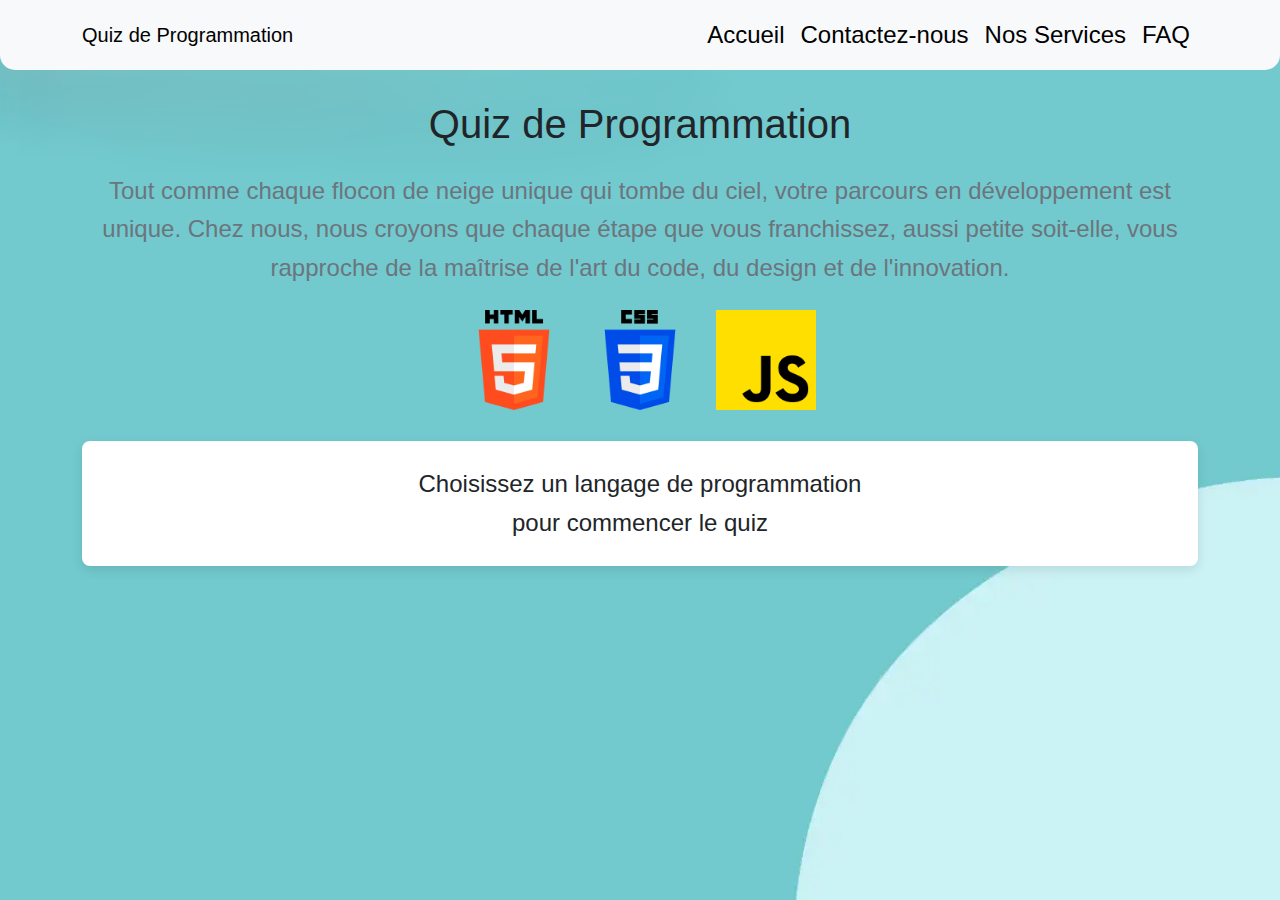
<file: index.html>
<!DOCTYPE html>
<html lang="fr">
  <head>
    <meta charset="UTF-8" />
    <meta name="viewport" content="width=device-width, initial-scale=1.0" />
    <title>Quiz de Programmation</title>
    <link
      href="https://cdn.jsdelivr.net/npm/bootstrap@5.3.0-alpha3/dist/css/bootstrap.min.css"
      rel="stylesheet"
    />
    <link rel="stylesheet" href="./style.css" />
    <link rel="stylesheet" href="./style/index.css" />
    <style>
    </style>
  </head>
  <body>
<!-- Navbar -->
<nav class="navbar navbar-expand-lg fixed-top bg-light navbar-light">
  <div class="container">
        <a class="navbar-brand" href="#">Quiz de Programmation</a>
    <button class="navbar-toggler" type="button" data-mdb-collapse-init data-mdb-target="#navbarSupportedContent"
      aria-controls="navbarSupportedContent" aria-expanded="false" aria-label="Toggle navigation">
      <i class="fas fa-bars"></i>
    </button>
    <div class="collapse navbar-collapse" id="navbarSupportedContent">
      <ul class="navbar-nav ms-auto align-items-center">
            <li class="nav-item">
              <a class="nav-link active" aria-current="page" href="index.html"
                >Accueil</a
              >
            </li>
            <li class="nav-item">
              <a class="nav-link" href="./contact.html">Contactez-nous</a>
            </li>
            <li class="nav-item">
              <a class="nav-link" href="./about.html">Nos Services</a>
            </li>
            <li class="nav-item">
              <a class="nav-link" href="./faq.html">FAQ</a>
            </li>
      </ul>
    </div>
  </div>
</nav>
<!-- Navbar -->
    <!-- <span class="big-circle"></span>
    <img src="img/shape.png" class="square" alt="" /> -->
    <div class="container text-center" style="margin-top: 100px;">
      <h1 class="mb-4">Quiz de Programmation</h1>
      <p>Tout comme chaque flocon de neige unique qui tombe du ciel, votre parcours en développement est unique. Chez nous, nous croyons que chaque étape que vous franchissez, aussi petite soit-elle, vous rapproche de la maîtrise de l'art du code, du design et de l'innovation.</p>
      <div class="d-flex justify-content-center">
        <button class="btn quiz-btn-html" onclick="startQuiz('HTML')">
          <img src="img/html-5.png" alt="HTML" class="icon" />
        </button>
        <button class="btn quiz-btn-css" onclick="startQuiz('CSS')">
          <img src="img/css-3.png" alt="HTML" class="icon" />
        </button>
        <button
          class="btn quiz-btn-js"
          onclick="startQuiz('JavaScript')"
        >
        <img src="img/js.png" alt="HTML" class="icon" />
      </button>
      </div>
      <div id="quiz-container" class="mt-4">Choisissez un langage de programmation<br/> pour commencer le quiz</div>
      <div id="score" class="mt-4"></div>
    </div>
    <!-- <footer>
      <p>Suivez-nous sur :</p>
      <a href="https://facebook.com" target="_blank">Facebook</a>
      <a href="https://twitter.com" target="_blank">Twitter</a>
      <a href="https://instagram.com" target="_blank">Instagram</a>
    </footer> -->
    <script src="./js/index.js"></script>

  </body>
</html>
</file>
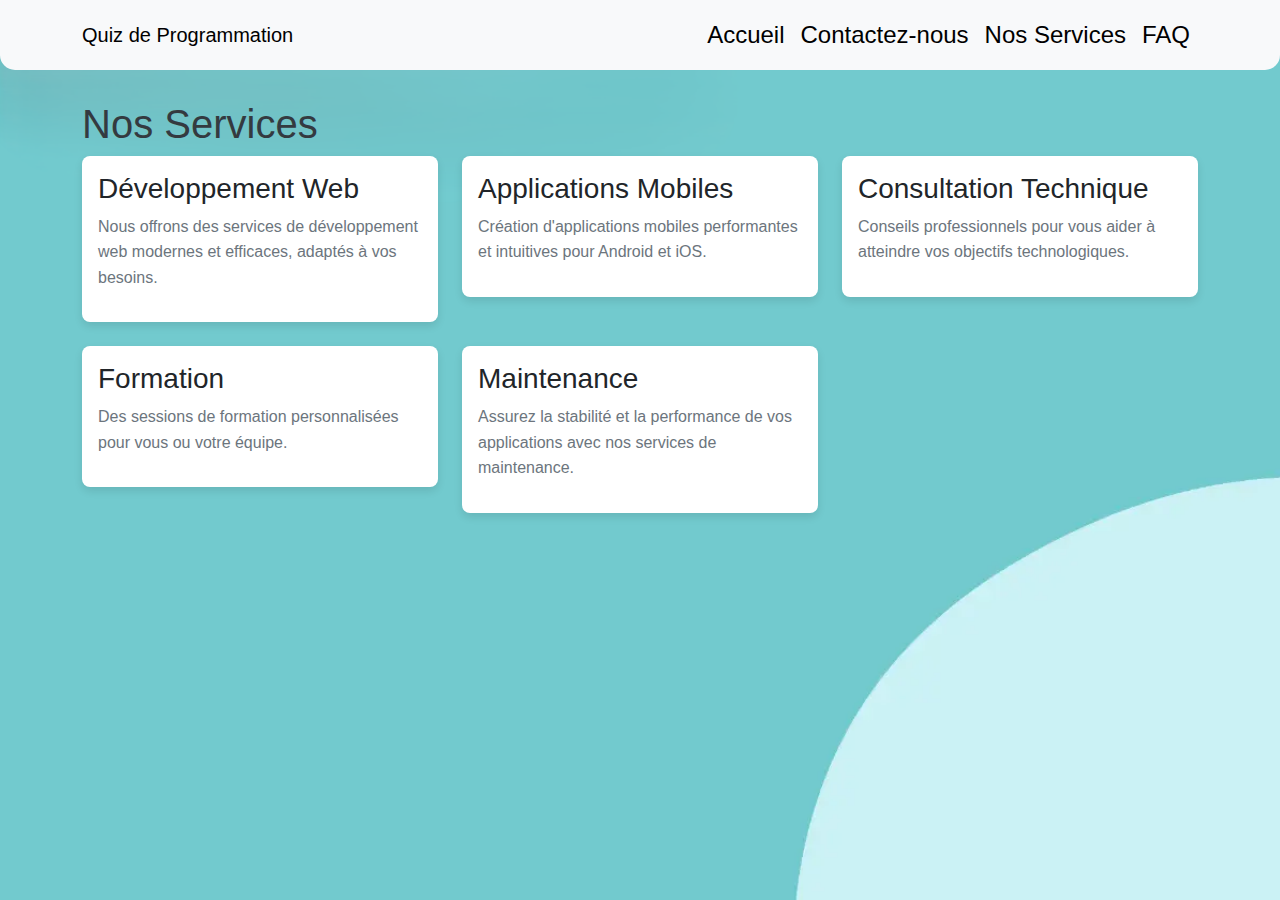
<file: about.html>
<!DOCTYPE html>
<html lang="fr">
<head>
    <meta charset="UTF-8">
    <meta name="viewport" content="width=device-width, initial-scale=1.0">
    <title>Quiz de Programmation</title>
    <link href="https://cdn.jsdelivr.net/npm/bootstrap@5.3.0-alpha3/dist/css/bootstrap.min.css" rel="stylesheet">
    <link rel="stylesheet" href="./style.css" />
    <link rel="stylesheet" href="./style/about.css" />

</head>
<body>
    <nav class="navbar navbar-expand-lg fixed-top bg-light navbar-light">
        <div class="container">
              <a class="navbar-brand" href="#">Quiz de Programmation</a>
          <button class="navbar-toggler" type="button" data-mdb-collapse-init data-mdb-target="#navbarSupportedContent"
            aria-controls="navbarSupportedContent" aria-expanded="false" aria-label="Toggle navigation">
            <i class="fas fa-bars"></i>
          </button>
          <div class="collapse navbar-collapse" id="navbarSupportedContent">
            <ul class="navbar-nav ms-auto align-items-center">
                  <li class="nav-item">
                    <a class="nav-link active" aria-current="page" href="index.html"
                      >Accueil</a
                    >
                  </li>
                  <li class="nav-item">
                    <a class="nav-link" href="contact.html">Contactez-nous</a>
                  </li>
                  <li class="nav-item">
                    <a class="nav-link" href="about.html">Nos Services</a>
                  </li>
                  <li class="nav-item">
                    <a class="nav-link" href="faq.html">FAQ</a>
                  </li>
            </ul>
          </div>
        </div>
      </nav>

    <div class="container " style="margin-top: 100px;">
        <h1>Nos Services</h1>
        <div class="row">
            <div class="col-md-4">
                <div class="service-card">
                    <h3>Développement Web</h3>
                    <p>Nous offrons des services de développement web modernes et efficaces, adaptés à vos besoins.</p>
                </div>
            </div>
            <div class="col-md-4">
                <div class="service-card">
                    <h3>Applications Mobiles</h3>
                    <p>Création d'applications mobiles performantes et intuitives pour Android et iOS.</p>
                </div>
            </div>
            <div class="col-md-4">
                <div class="service-card">
                    <h3>Consultation Technique</h3>
                    <p>Conseils professionnels pour vous aider à atteindre vos objectifs technologiques.</p>
                </div>
            </div>
            <div class="col-md-4">
                <div class="service-card">
                    <h3>Formation</h3>
                    <p>Des sessions de formation personnalisées pour vous ou votre équipe.</p>
                </div>
            </div>
            <div class="col-md-4">
                <div class="service-card">
                    <h3>Maintenance</h3>
                    <p>Assurez la stabilité et la performance de vos applications avec nos services de maintenance.</p>
                </div>
            </div>
        </div>
    </div>

    <!-- <footer>
        <p>Suivez-nous sur :</p>
        <a href="https://facebook.com" target="_blank">Facebook</a>
        <a href="https://twitter.com" target="_blank">Twitter</a>
        <a href="https://instagram.com" target="_blank">Instagram</a>
    </footer> -->
</body>
</html>
</file>
<file: style.css>
body {
    font-family: "Poppins", sans-serif;
    margin: 0;
    padding: 0;
    line-height: 1.6;
    font-family: "Poppins", sans-serif;
    background: url("./img/backround.png") no-repeat fixed center rgb(224, 53, 1);
    background-size: cover;
    background-color: #fafafae0;
    /* font-weight: 500; */
    font-size: 1.5rem;
}
@import url("https://fonts.googleapis.com/css2?family=Poppins:wght@100;200;300;400;500;600;700;800&display=swap");

/********** Navbar **********/
.navbar{
    border-radius: 0 0 15px 15px;
    }
   .navbar-light .navbar-nav .nav-link {
color: #000;
} 
/********** navbar **********/
/* input,
textarea {
  font-family: "Poppins", sans-serif;
}


.hero {
    text-align: center;
    padding: 2rem 0;
    background: #f4f4f4;
}

.features {
    padding: 2rem;
    background: #e4e4e4;
}

form {
    max-width: 400px;
    margin: 0 auto;
    padding: 1rem;
    background: #f4f4f4;
    border-radius: 8px;
}

form label {
    display: block;
    margin-bottom: 8px;
}

form input, form textarea {
    width: 100%;
    padding: 8px;
    margin-bottom: 10px;
}

form button {
    padding: 10px 15px;
    background: #333;
    color: #fff;
    border: none;
    cursor: pointer;
}

footer {
    text-align: center;
    padding: 1rem;
    background: #333;
    color: #fff;
} */
</file>
<file: style/index.css>
body {
    background-color: #f8f9fa;
    font-family: "Poppins", sans-serif;
    display: flex;
    flex-direction: column;
    min-height: 100vh;
    /* background: rgb(238,174,202);
    /* background: rgb(238,174,202);
    background: radial-gradient(circle, rgba(238,174,202,1) 0%, rgba(148,187,233,1) 100%); */
    /* background: url("./img/backround.png") no-repeat fixed center ; */
    /* background: url('/assets/img/login/balloon.jpg') no-repeat center top; */
    /* background-size: cover; */
        }
  /* .circle.one {
width: 130px;
height: 130px;
top: 130px;
right: -40px;
}
.circle {
border-radius: 50%;
background: linear-gradient(135deg, transparent 20%, #149279);
position: absolute;
}
.circle.two {
width: 80px;
height: 80px;
top: 10px;
right: 30px;
}
.big-circle {
position: absolute;
width: 500px;
height: 500px;
border-radius: 50%;
background: linear-gradient(to bottom, #1cd4af, #159b80);
bottom: 50%;
right: 50%;
transform: translate(-40%, 38%);
}

.big-circle:after {
content: "";
position: absolute;
width: 360px;
height: 360px;
background-color: #fafafa;
border-radius: 50%;
top: calc(50% - 180px);
left: calc(50% - 180px);
}
.big-circle {
bottom: 75%;
transform: scale(0.9) translate(-40%, 30%);
right: 50%;
}
/* .square,
.big-circle {
display: none;
} */
.square {
position: absolute;
height: 400px;
top: 50%;
left: 50%;
transform: translate(181%, 11%);
opacity: 0.2;
}
.square {
transform: translate(140%, 43%);
height: 350px;
} */
  h1 {
    color: #495057;
    font-weight: 600;
  }
  p {
    color: #6c757d;
  }
  .quiz-btn {
    margin: 1rem;
    transition: transform 0.3s, background-color 0.3s;
  }
  .quiz-btn-html:hover {
    transform: scale(1.1);
    background-color: #f04d0c;
    color: #ffffff;
  }
  .quiz-btn-css:hover {
    transform: scale(1.1);
    background-color: #007bff;
    color: #ffffff;
  }
  .quiz-btn-js:hover {
    transform: scale(1.1);
    background-color: #ffde02;
    color: #ffffff;
  }
  #quiz-container {
    margin-top: 2rem;
    padding: 1.5rem;
    background: white;
    border-radius: 8px;
    box-shadow: 0 4px 12px rgba(0, 0, 0, 0.1);
  }
  #score {
    font-size: 1.5rem;
    margin-top: 1rem;
    color: #28a745;
  }
  .celebration {
    animation: celebrate 1s infinite alternate;
  }
  @keyframes celebrate {
    0% {
      transform: scale(1);
    }
    100% {
      transform: scale(1.2);
      color: #28a745;
    }
  }
  footer {
    background-color: #343a40;
    color: white;
    text-align: center;
    padding: 1rem 0;
    margin-top: auto;
  }
  footer a {
    color: #ffc107;
    margin: 0 0.5rem;
  }
  footer a:hover {
    color: #fff;
    text-decoration: none;
  }
  /* .quiz-btn{
    background-color: #ffffff;
    color: #ffffff;
  } */
  .icon{
    width: 100%;
    height: 100px;
  }
</file>
<file: style/about.css>
body {
    background-color: #e9ecef;
    font-family: 'Arial', sans-serif;
    display: flex;
    flex-direction: column;
    min-height: 100vh;
}
h1 {
    color: #343a40;
}
p {
    color: #6c757d;
    font-size: medium;
}
.quiz-btn {
    margin: 1rem;
}
.quiz-btn:hover {
    transform: scale(1.1);
}
#quiz-container {
    margin-top: 2rem;
    padding: 1.5rem;
    background: white;
    border-radius: 8px;
    box-shadow: 0 4px 8px rgba(0, 0, 0, 0.1);
}
#score {
    font-size: 1.5rem;
    margin-top: 1rem;
    color: #007bff;
}
.celebration {
    animation: celebrate 1s infinite alternate;
}
@keyframes celebrate {
    0% { transform: scale(1); }
    100% { transform: scale(1.2); color: #28a745; }
}
footer {
    background-color: #343a40;
    color: white;
    text-align: center;
    padding: 1rem 0;
    margin-top: auto;
}
footer a {
    color: #ffc107;
    margin: 0 0.5rem;
}
footer a:hover {
    color: #fff;
    text-decoration: none;
}
.faq-container {
    margin-top: 2rem;
    padding: 1.5rem;
    background: white;
    border-radius: 8px;
    box-shadow: 0 4px 8px rgba(0, 0, 0, 0.1);
}
.faq-item {
    margin-bottom: 1rem;
}
.service-card {
    background: white;
    border-radius: 8px;
    box-shadow: 0 4px 8px rgba(0, 0, 0, 0.1);
    padding: 1rem;
    margin-bottom: 1.5rem;
    transition: transform 0.3s;
}
.service-card:hover {
    transform: scale(1.05);
}
</file>
